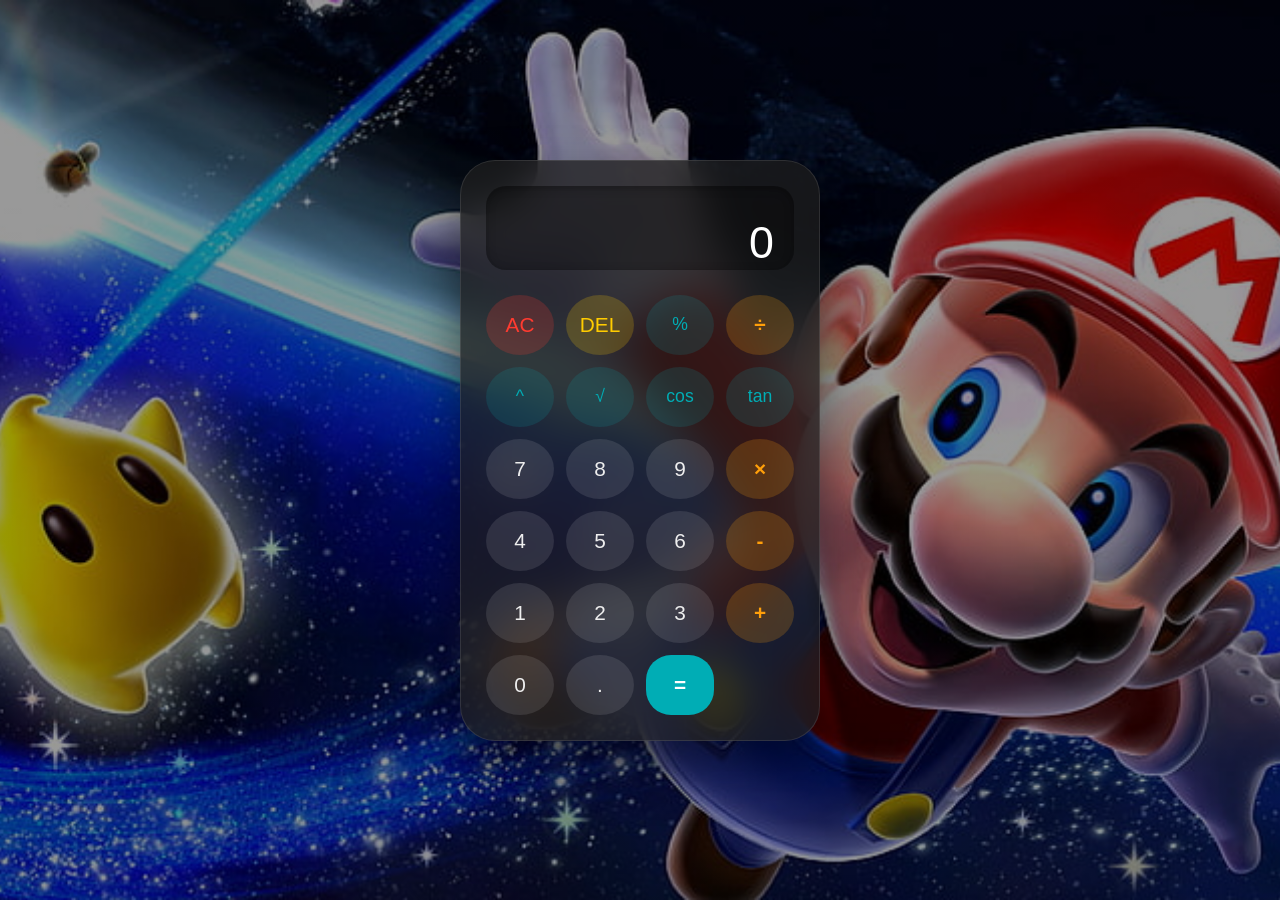
<file: CALCULADORA-JESUS/index.html>
<!DOCTYPE html>
<html lang="es">
<head>
    <meta charset="UTF-8">
    <meta name="viewport" content="width=device-width, initial-scale=1.0">
    <title>Calculadora Científica - Proyecto</title>
    <link rel="stylesheet" href="style.css">
</head>
<body>
    <div class="calculator">
        <div class="display">
            <div id="operation-screen"></div>
            <div id="current-screen">0</div>
        </div>
        
 <div class="keypad">
<button class="btn btn-danger" onclick="allClear()">AC</button><button class="btn btn-warning" onclick="deleteChar()">DEL</button>
<button class="btn btn-sci" onclick="setOperator('%')">%</button>
<button class="btn btn-operator" onclick="setOperator('/')">÷</button>

<button class="btn btn-sci" onclick="setOperator('^')">^</button>
<button class="btn btn-sci" onclick="scientific('sqrt')">√</button>
<button class="btn btn-sci" onclick="scientific('cos')">cos</button>
<button class="btn btn-sci" onclick="scientific('tan')">tan</button>

<button class="btn" onclick="appendNumber('7')">7</button>
<button class="btn" onclick="appendNumber('8')">8</button>
<button class="btn" onclick="appendNumber('9')">9</button>
<button class="btn btn-operator" onclick="setOperator('*')">×</button>

<button class="btn" onclick="appendNumber('4')">4</button>
<button class="btn" onclick="appendNumber('5')">5</button>
<button class="btn" onclick="appendNumber('6')">6</button>
<button class="btn btn-operator" onclick="setOperator('-')">-</button>

<button class="btn" onclick="appendNumber('1')">1</button>
<button class="btn" onclick="appendNumber('2')">2</button>
<button class="btn" onclick="appendNumber('3')">3</button>
 <button class="btn btn-operator" onclick="setOperator('+')">+</button>

<button class="btn btn-double" onclick="appendNumber('0')">0</button>
<button class="btn" onclick="appendNumber('.')">.</button>
<button class="btn btn-equal" onclick="calculate()">=</button>
        </div>
    </div>
    <script src="script.js"></script>
</body>
</html>
</file>
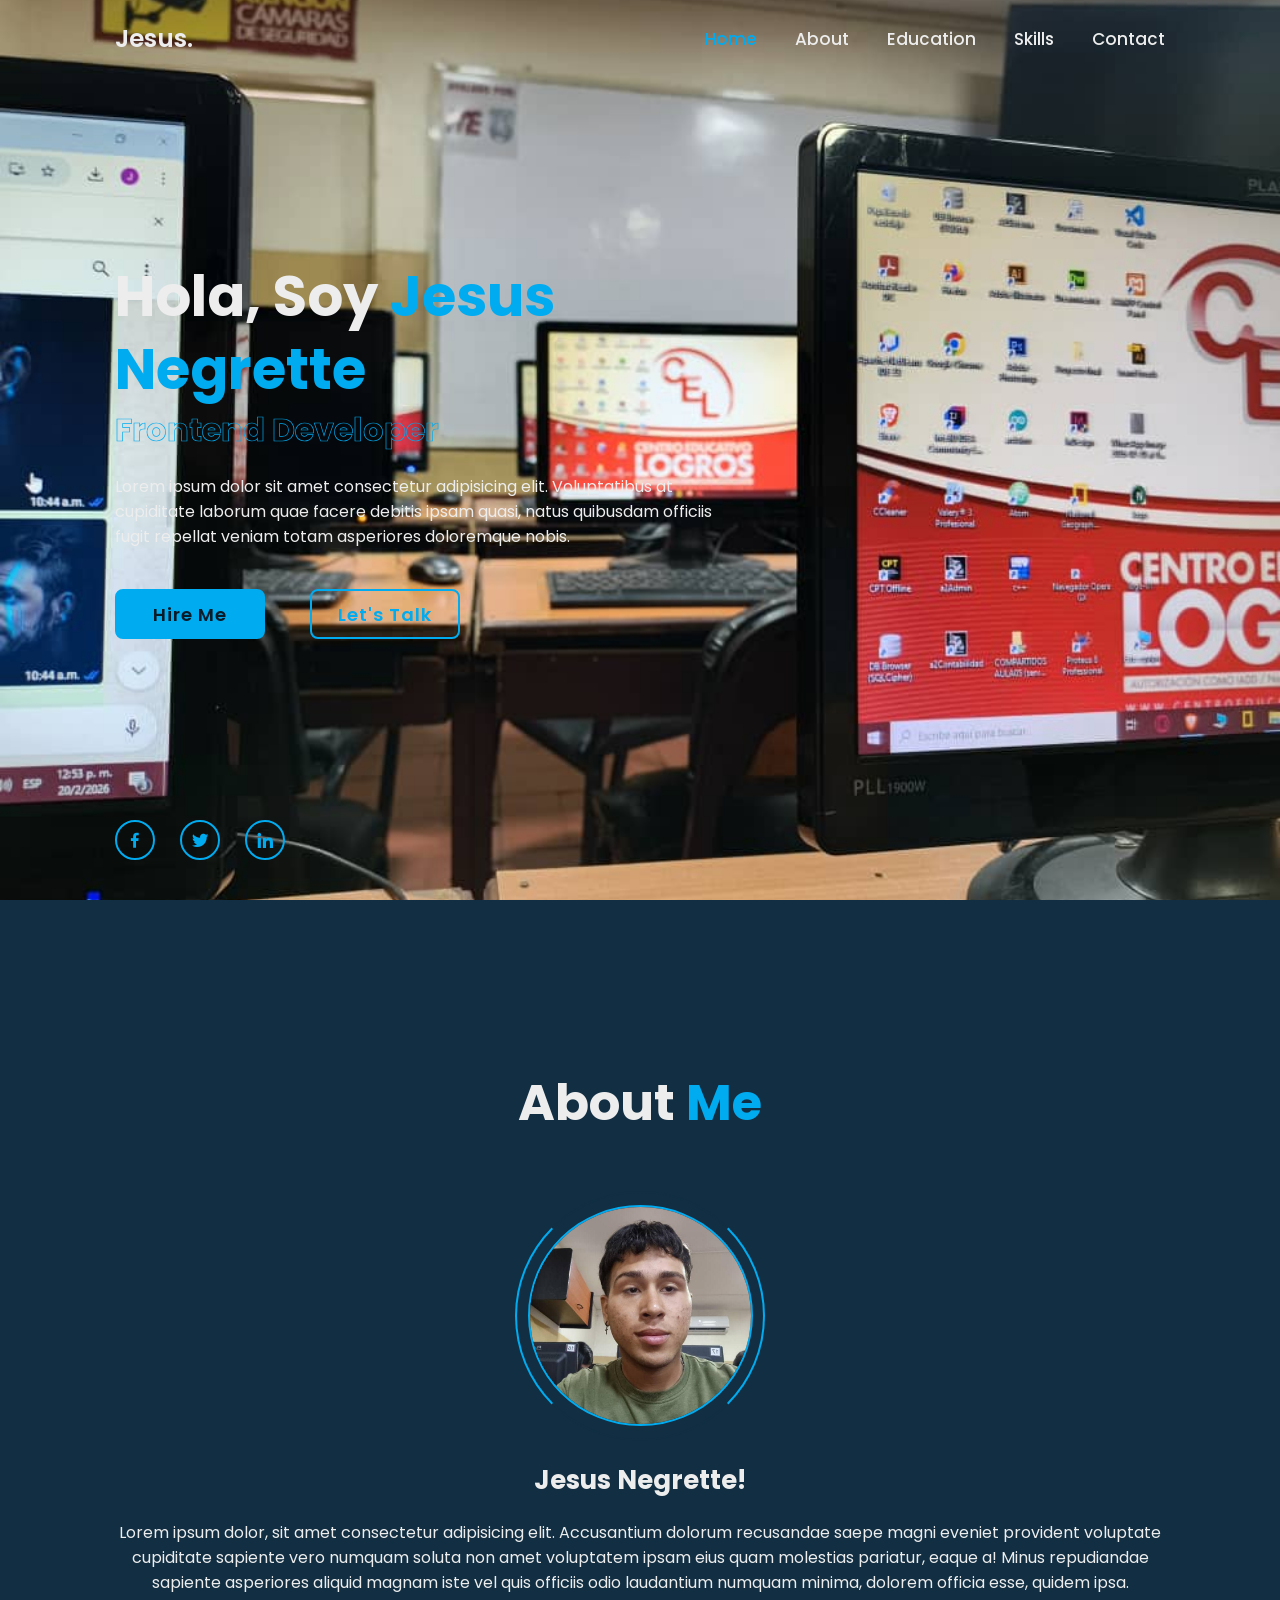
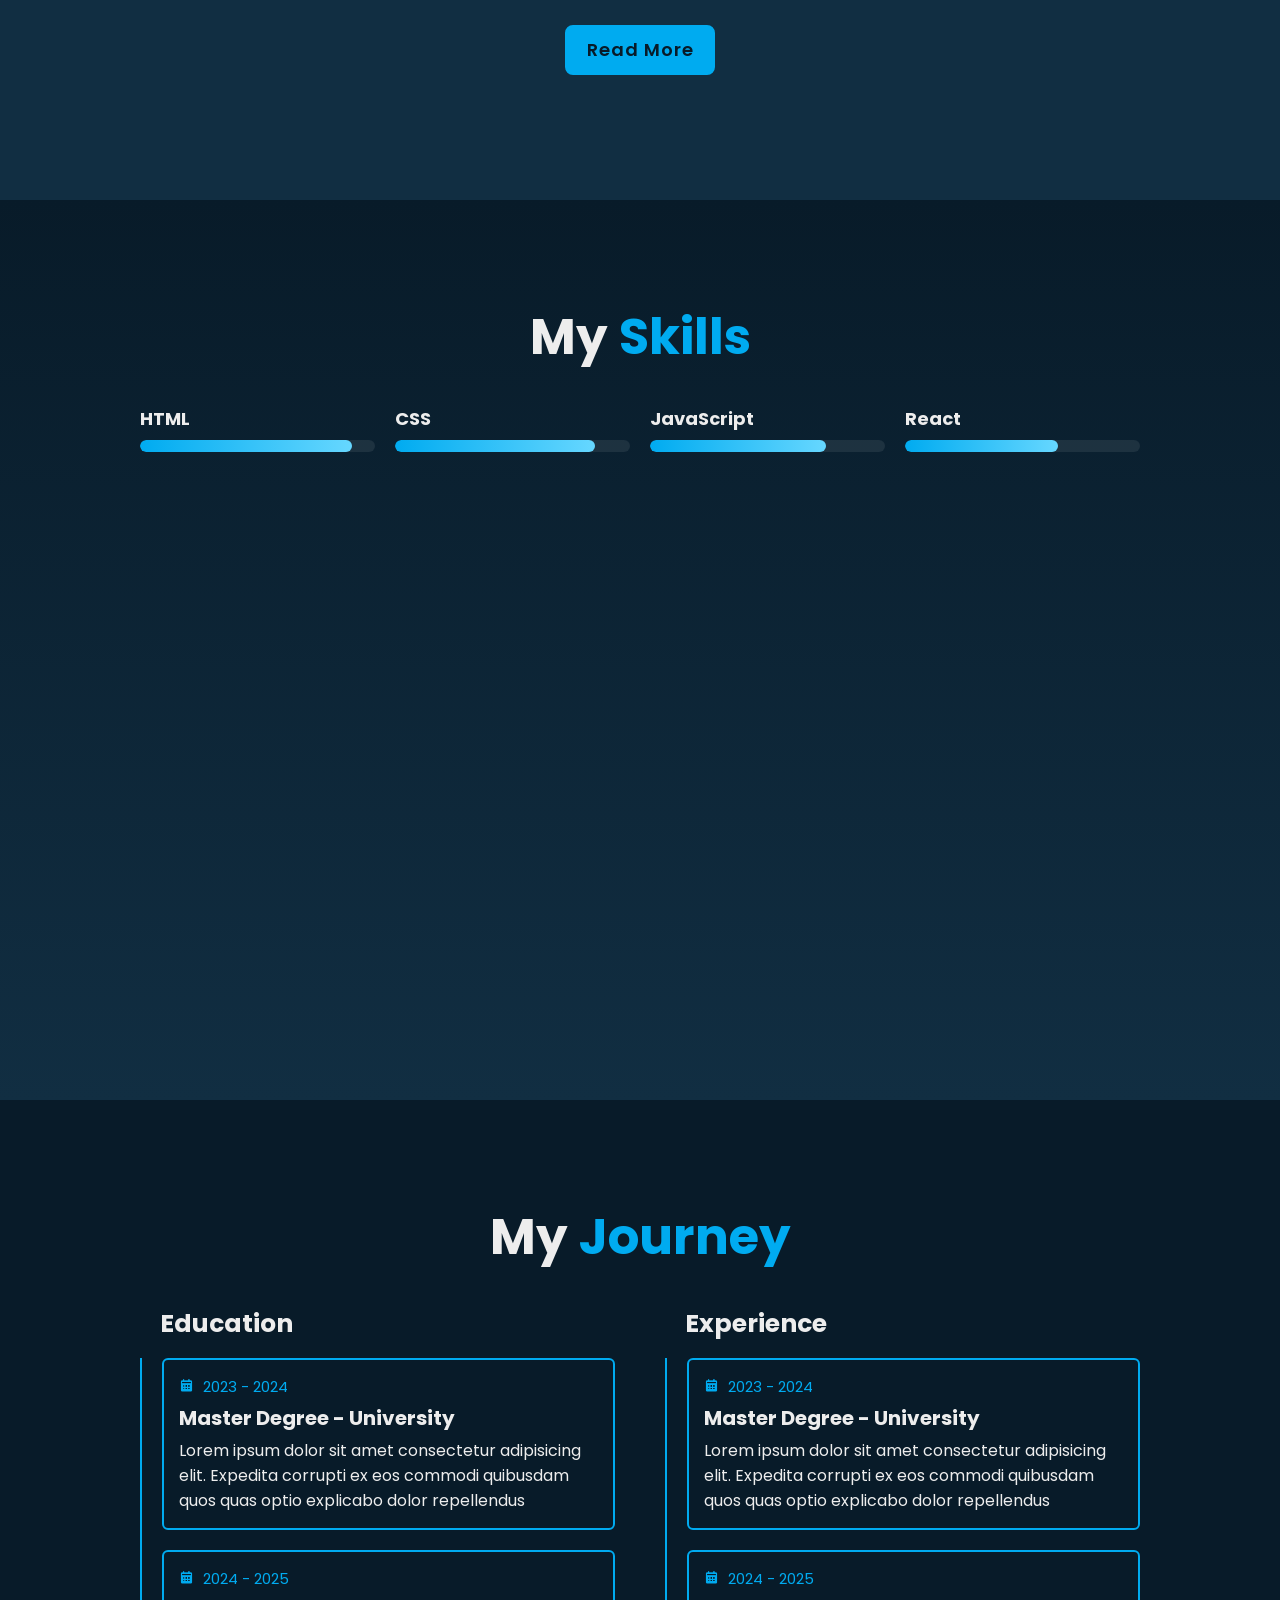
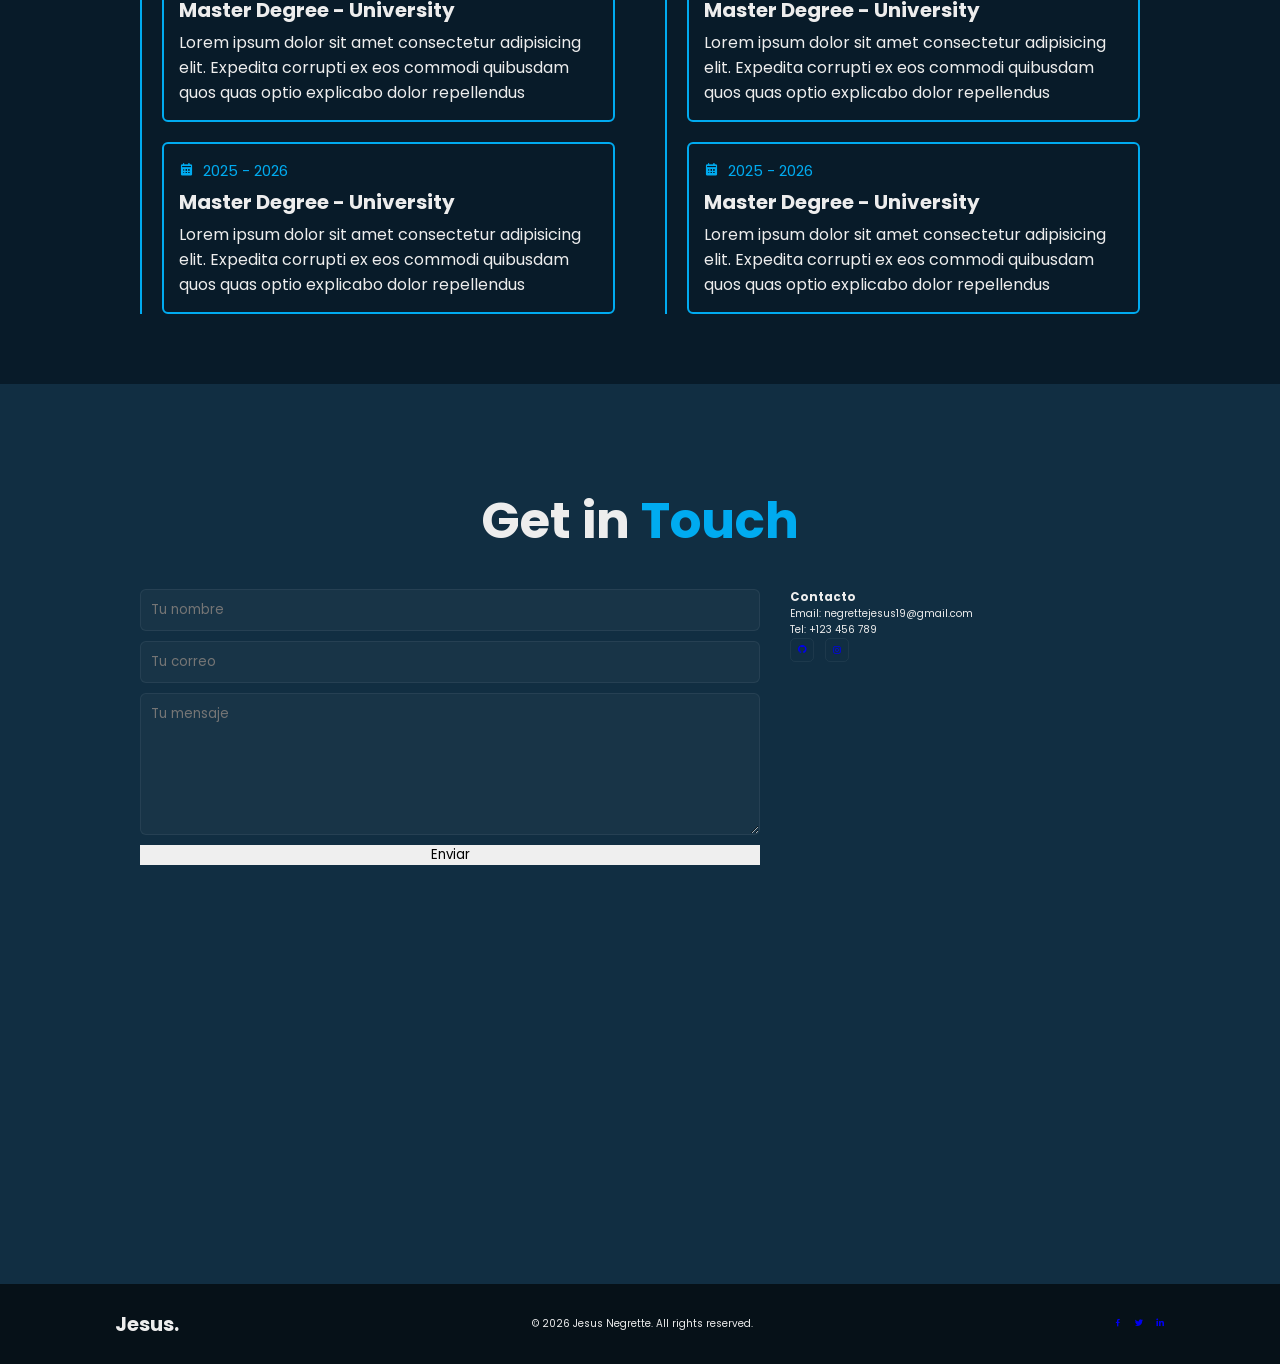
<file: Pagina de portafolio-jesus/index.html>
<!DOCTYPE html>
<html lang="en">
<head>
    <meta charset="UTF-8">
    <meta http-equiv="X-UA-Compatible" content="IE=edge">
    <meta name="viewport" content="width=device-width, initial-scale=1.0">
    <title>Complete Responsive Personal Website HTML CSS Javascript </title>

    <link rel="stylesheet" href="https://cdnjs.cloudflare.com/ajax/libs/font-awesome/5.15.4/css/all.min.css">

    <link rel="stylesheet" href="style.css">



    <!-- box icons -->
    <link href='https://unpkg.com/boxicons@2.1.4/css/boxicons.min.css' rel='stylesheet'>
</head>

<body>


    <!-- header design -->
         <header class="header">
              <a href="#" class="logo">Jesus.</a>

              <div class="bx bx-menu" id="menu-icon"></div>

                      <nav class="navbar">
                        <a href="#home" class="active">Home</a>
                        <a href="#about">About</a>
                        <a href="#education">Education</a>
                        <a href="#skills">Skills</a>
                        <a href="#contact">Contact</a>
                    </nav>
        </header>
    <!-- home section design -->
     <section class="home" id="home">
    <div class="home-content">
        <h1>Hola, Soy <span>Jesus Negrette</span></h1>
        <div class="text-animate">
            <h3>Frontend Developer</h3>
        </div>

        <p>Lorem ipsum dolor sit amet consectetur adipisicing elit. Voluptatibus at cupiditate laborum quae facere
            debitis ipsam quasi, natus quibusdam officiis fugit repellat veniam totam asperiores
            doloremque nobis.
        </p>

        <div class="btn-box">
            <a href="#" class="btn">Hire Me</a>
            <a href="#" class="btn">Let's Talk</a>
        </div>
    </div>
    <!-- overlay para mitad derecha -->
    <div class="home-overlay" aria-hidden="true"></div>

    <div class="home-sci">
            <a href="#"><i class='bx bxl-facebook' ></i></a>
            <a href="#"><i class='bx bxl-twitter' ></i></a>
            <a href="#"><i class='bx bxl-linkedin' ></i></a>
        </div>

</section>

    <!-- about section design -->
<section class="about" id="about">
    <h2 class="heading">About <span>Me</span></h2>

    <div class="about-img">
        <img src="Mifoto.jpg" alt="">
        <span class="circle-spin"></span>
    </div>

    <div class="about-content">
        <h3>Jesus Negrette!</h3>
        <p>Lorem ipsum dolor, sit amet consectetur adipisicing elit. Accusantium dolorum recusandae
            saepe magni eveniet provident voluptate cupiditate sapiente vero numquam soluta non amet
            voluptatem ipsam eius quam molestias pariatur, eaque a! Minus repudiandae sapiente asperiores
            aliquid magnam iste vel quis officiis odio laudantium numquam minima, dolorem officia esse,
            quidem ipsa.</p>

        <div class="btn-box btns">
            <a href="#" class="btn">Read More</a>
        </div>
    </div>
</section>
    <!-- skills section design -->
    <section class="skills" id="skills">
        <h2 class="heading">My <span>Skills</span></h2>
        <div class="skills-row">
            <div class="skill">
                <h3>HTML</h3>
                <div class="skill-bar"><span style="width:90%"></span></div>
            </div>
            <div class="skill">
                <h3>CSS</h3>
                <div class="skill-bar"><span style="width:85%"></span></div>
            </div>
            <div class="skill">
                <h3>JavaScript</h3>
                <div class="skill-bar"><span style="width:75%"></span></div>
            </div>
            <div class="skill">
                <h3>React</h3>
                <div class="skill-bar"><span style="width:65%"></span></div>
            </div>
        </div>
    </section>

   
    
    <!-- education section design -->
<section class="education" id="education">
    <h2 class="heading">My <span>Journey</span></h2>
    <div class="education-row">
        <div class="education-column">
            <h3 class="title">Education</h3>
            <div class="education-box">
                <div class="education-content">
                    <div class="content">
                        <div class="year"><i class='bx bxs-calendar'></i> 2023 - 2024</div>
                        <h3>Master Degree - University</h3>
                        <p>Lorem ipsum dolor sit amet consectetur adipisicing elit. Expedita corrupti ex
                        eos commodi quibusdam quos quas optio explicabo dolor repellendus</p>
                    </div>
                </div>

                <div class="education-content">
                    <div class="content">
                        <div class="year"><i class='bx bxs-calendar'></i> 2024 - 2025</div>
                        <h3>Master Degree - University</h3>
                        <p>Lorem ipsum dolor sit amet consectetur adipisicing elit. Expedita corrupti ex
                        eos commodi quibusdam quos quas optio explicabo dolor repellendus</p>
                    </div>
                </div>

                <div class="education-content">
                    <div class="content">
                        <div class="year"><i class='bx bxs-calendar'></i> 2025 - 2026</div>
                        <h3>Master Degree - University</h3>
                        <p>Lorem ipsum dolor sit amet consectetur adipisicing elit. Expedita corrupti ex
                        eos commodi quibusdam quos quas optio explicabo dolor repellendus</p>
                    </div>
                </div>
            </div>
        </div>

        <div class="education-column">
            <h3 class="title">Experience</h3>
            <div class="education-box">
                <div class="education-content">
                    <div class="content">
                        <div class="year"><i class='bx bxs-calendar'></i> 2023 - 2024</div>
                        <h3>Master Degree - University</h3>
                        <p>Lorem ipsum dolor sit amet consectetur adipisicing elit. Expedita corrupti ex
                        eos commodi quibusdam quos quas optio explicabo dolor repellendus</p>
                    </div>
                </div>

                <div class="education-content">
                    <div class="content">
                        <div class="year"><i class='bx bxs-calendar'></i> 2024 - 2025</div>
                        <h3>Master Degree - University</h3>
                        <p>Lorem ipsum dolor sit amet consectetur adipisicing elit. Expedita corrupti ex
                        eos commodi quibusdam quos quas optio explicabo dolor repellendus</p>
                    </div>
                </div>

                <div class="education-content">
                    <div class="content">
                        <div class="year"><i class='bx bxs-calendar'></i> 2025 - 2026</div>
                        <h3>Master Degree - University</h3>
                        <p>Lorem ipsum dolor sit amet consectetur adipisicing elit. Expedita corrupti ex
                        eos commodi quibusdam quos quas optio explicabo dolor repellendus</p>
                    </div>
                </div>
            </div>
        </div>
    </div>
</section>

 <!-- contact section design -->
    <section class="contact" id="contact">
        <h2 class="heading">Get in <span>Touch</span></h2>
        <div class="contact-row">
            <form class="contact-form" action="#" onsubmit="return false">
                <input type="text" name="name" placeholder="Tu nombre" required />
                <input type="email" name="email" placeholder="Tu correo" required />
                <textarea name="message" rows="6" placeholder="Tu mensaje"></textarea>
                <button class="btn" type="submit">Enviar</button>
            </form>
            <div class="contact-info">
                <h3>Contacto</h3>
                <p>Email: negrettejesus19@gmail.com</p>
                <p>Tel: +123 456 789</p>
                <div class="contact-social">
                    <a href="#"><i class='bx bxl-github'></i></a>
                    <a href="#"><i class='bx bxl-instagram'></i></a>
                </div>
            </div>
        </div>
    </section>

    <!-- footer design -->
    <footer class="footer">
        <div class="footer-container">
            <div class="footer-brand">Jesus.</div>
            <p>© 2026 Jesus Negrette. All rights reserved.</p>
            <div class="footer-sci">
                <a href="#"><i class='bx bxl-facebook' ></i></a>
                <a href="#"><i class='bx bxl-twitter' ></i></a>
                <a href="#"><i class='bx bxl-linkedin' ></i></a>
            </div>
        </div>
    </footer>


    <script src="script.js"></script>
</body>

</html>
</file>
<file: CALCULADORA-JESUS/style.css>
* {
    margin: 0;
    padding: 0;
    box-sizing: border-box;
    font-family: 'Segoe UI', Roboto, Helvetica, Arial, sans-serif;
}

/* Fondo de Pantalla y centrado */
body {
height: 100vh;
display: flex;
justify-content: center; 
align-items: center;
    
background-image: linear-gradient(rgba(0, 0, 0, 0.4), rgba(0, 0, 0, 0.4)), 
url('fondo.jpg'); 
    
background-size: cover;
background-position: center;
background-repeat: no-repeat;
background-attachment: fixed;
overflow: hidden;
}

/* Efecto */
.calculator {
width: 100%;
max-width: 360px;
background: rgba(30, 30, 30, 0.75); 
backdrop-filter: blur(20px);
-webkit-backdrop-filter: blur(20px);
padding: 25px;
border-radius: 35px;
box-shadow: 0 25px 50px rgba(0, 0, 0, 0.5);
border: 1px solid rgba(255, 255, 255, 0.1); 
}

/* Pantalla*/
.display {
background: rgba(0, 0, 0, 0.3);
padding: 2px 20px;
border-radius: 20px;
text-align: right;
margin-bottom: 25px;
color: white;
box-shadow: inset 0 2px 10px rgba(0, 0, 0, 0.3);
}

#operation-screen {
font-size: 1rem;
color: #00adb5;
 height: 1.5rem;
 overflow: hidden;
margin-bottom: 5px;
}

#current-screen {
font-size: 2.8rem;
font-weight: 300;
white-space: nowrap;
overflow: hidden;
text-overflow: ellipsis;
}

/* Teclado */
.keypad {
display: grid;
grid-template-columns: repeat(4, 1fr); 
gap: 12px;
}

/* Botones */
.btn {
height: 60px;
border: none;
border-radius: 50%; 
font-size: 1.3rem;
cursor: pointer;
background: rgba(255, 255, 255, 0.1);
color: #eee;
transition: all 0.2s cubic-bezier(0.4, 0, 0.2, 1);
}

.btn:hover {
background: rgba(255, 255, 255, 0.2);
transform: translateY(-3px);
}

.btn:active {
transform: scale(0.92);
}

/*  Colores*/

.btn-operator {
background: rgba(255, 159, 10, 0.2);
color: #ff9f0a;
font-weight: bold;
}

/* Botones Científicos  */
.btn-sci {
background: rgba(0, 173, 181, 0.15);
color: #00adb5;
font-size: 1.1rem;
}

/* Botones de Control (AC, DEL) */
.btn-danger {
background: rgba(255, 59, 48, 0.2);
color: #ff3b30;
}

.btn-warning {
background: rgba(255, 204, 0, 0.2);
color: #ffcc00;
}

/* Botón de Igual */
.btn-equal {
background: #00adb5;
color: white;
border-radius: 25px;
font-weight: bold;
}

.btn-equal:hover {
    background: #008c94;
}

/* 8. Adaptabilidad */
@media (max-width: 400px) {
.calculator {
max-width: 90%;
padding: 15px;
}
    
.btn {
height: 55px;
font-size: 1.1rem;
}

#current-screen {
font-size: 2.2rem;
}
}
</file>
<file: Pagina de portafolio-jesus/style.css>
@import url('https://fonts.googleapis.com/css2?family=Poppins:wght@300;400;500;600;700;800;900&display=swap');

* {
    margin: 0;
    padding: 0;
    box-sizing: border-box;
    text-decoration: none;
    border: none;
    outline: none;
    scroll-behavior: smooth;
    font-family: 'Poppins', sans-serif;
}

:root {
    --bg-color: #081b29;
    --second-bg-color: #112e42;
    --text-color: #ededed;
    --main-color: #00abf0;
}

html {
    font-size: 62.5%;
    overflow-x: hidden;
}

body {
    background: var(--bg-color);
    color: var(--text-color);
}

.header {
    position: fixed;
    top: 0;
    left: 0;
    width: 100%;
    padding: 2rem 9%;
    background: transparent;
    display: flex;
    justify-content: space-between;
    align-items: center;
    z-index: 100;
}

.logo {
    font-size: 2.5rem;
    color: var(--text-color);
    font-weight: 600;
}

.navbar a {
    font-size: 1.7rem;
    color: var(--text-color);
    font-weight: 500;
    margin-left: 3.5rem;
    transition: .3s;
}

.navbar a:hover {
    color: var(--main-color);
}

.navbar a.active{
    color: var(--main-color);
    }

#menu-icon {
    font-size: 3.6rem;
    color: var(--text-color);
    cursor: pointer;
    display: none;
}

section {
    min-height: 100vh;
    padding: 10rem 9% 2rem;
}

.home {
    display: flex;
    align-items: center;
    padding: 0 9%;
    background-image: url('fondo.jpg');
    background-repeat: no-repeat;
    background-position: center;
    background-size: cover;
}

.home-content {
    max-width: 60rem;
}

.home-content h1 {
    font-size: 5.6rem;
    font-weight: 700;
    line-height: 1.3;
}
.home-content .text-animate {
    position: relative;
    width: 32.8rem;
}

.home-content .text-animate h3 {
    font-size: 3.2rem;
    font-weight: 700;
    color: transparent;
    -webkit-text-stroke: .7px var(--main-color);
}

.home-content p {
    font-size: 1.6rem;
    margin: 2rem 0 4rem;
}

.btn-box {
    position: relative;
    display: flex;
    justify-content: space-between;
    width: 34.5rem;
    height: 5rem;
}

.btn-box .btn {
    position: relative;
    display: inline-flex;
    justify-content: center;
    align-items: center;
    width: 15rem;
    height: 100%;
    background: var(--main-color);
    border: .2rem solid var(--main-color);
    border-radius: .8rem;
    font-size: 1.8rem;
    font-weight: 600;
    letter-spacing: .1rem;
    color: var(--bg-color);
    z-index: 1;
    overflow: hidden;
    transition: .5s;
}
.btn-box .btn:nth-child(2) {
    background: transparent;
    color: var(--main-color);
}

.btn-box .btn:nth-child(2):hover {
    color: var(--bg-color);
}

.btn-box .btn:nth-child(2)::before {
    background: var(--main-color);
}

.btn-box .btn::before {
    content: '';
    position: absolute;
    top: 0;
    left: 0;
    width: 0; /* Cambia 100% por 0 */
    height: 100%;
    background: var(--bg-color);
    z-index: -1;
    transition: .5s;
}
.btn-box .btn:hover::before{
    width: 100%;
}
.home-sci {
    position: absolute;
    bottom: 4rem;
    width: 170px;
    display: flex;
    justify-content: space-between;
}

.home-sci a {
    position: relative;
    display: inline-flex;
    justify-content: center;
    align-items: center;
    width: 40px;
    height: 40px;
    background: transparent;
    border: .2rem solid var(--main-color);
    border-radius: 50%;
    font-size: 20px;
    color: var(--main-color);
    z-index: 1;
    overflow: hidden;
    transition: .5s;
}
.home-sci a::before {
    content: '';
    position: absolute;
    top: 0;
    left: 0;
    width: 0;
    height: 100%;
    background: var(--main-color);
    z-index: -1;
    transition: .5s;
}

.home-sci a:hover::before {
    width: 100%;
}
.home-sci a::before {
    content: '';
    position: absolute;
    top: 0;
    left: 0;
    width: 0;
    height: 100%;
    background: var(--main-color);
    z-index: -1;
    transition: .5s;
}

.home-sci a:hover::before {
    width: 100%;
}.home-imgHover {
    position: absolute;
    top: 0;
    right: 0;
    width: 45%;
    height: 100%;
    background: transparent;
    transition: 3s;
}

.home-imgHover:hover {
    background: var(--bg-color);
    opacity: .8;
}

.about {
    display: flex;
    justify-content: center;
    align-items: center;
    flex-direction: column;
    gap: 2rem;
    background: var(--second-bg-color);
    padding-bottom: 6rem;
}

.heading {
    font-size: 5rem;
    margin-bottom: 3rem;
    text-align: center;
}
span {
    color: var(--main-color);
}

.about-img {
    position: relative;
    width: 25rem;
    height: 25rem;
    border-radius: 50%;
    display: flex;
    justify-content: center;
    align-items: center;
}
.about-img img {
    width: 90%;
    border-radius: 50%;
    border: .2rem solid var(--main-color);
}

.about-img .circle-spin {
    position: absolute;
    top: 50%;
    left: 50%;
    transform: translate(-50%, -50%) rotate(0);
    width: 100%;
    height: 100%;
    border-radius: 50%;
    border-top: .2rem solid var(--second-bg-color);
    border-bottom: .2rem solid var(--second-bg-color);
    border-left: .2rem solid var(--main-color);
    border-right: .2rem solid var(--main-color);
}
.about-content {
    text-align: center;
}

.about-content h3 {
    font-size: 2.6rem;
}

.about-content p {
    font-size: 1.6rem;
    margin: 2rem 0 3rem;
}

.btn-box.btns {
    display: inline-block;
    width: 15rem;
}
.btn-box.btns a::before {
    background: var(--second-bg-color);
}
.education {
    display: flex;
    justify-content: center;
    align-items: center;
    flex-direction: column;
    min-height: auto;
    padding-bottom: 5rem;
}

.education .education-row {
    display: flex;
    flex-wrap: wrap;
    gap: 5rem;
    justify-content: space-between;
    max-width: 1000px;
    margin: 0 auto;
}

.education-row .education-column {
    flex: 0 1 calc(50% - 2.5rem);
    min-width: 28rem;
}

/* Responsive: en pantallas pequeñas apilar columnas */
@media (max-width: 768px) {
    .education-row .education-column {
        flex: 1 1 100%;
        min-width: 0;
    }
}

.education-column .title {
    font-size: 2.5rem;
    margin: 0 0 1.5rem 2rem;
}

.education-column .education-box {
    border-left: .2rem solid var(--main-color);
}

.education-box .education-content {
    position: relative;
    padding-left: 2rem;
}

.education-content .content {
    position: relative;
    padding: 1.5rem;
    border: .2rem solid var(--main-color);
    border-radius: .6rem;
    margin-bottom: 2rem;
}

.education-content .content .year {
    font-size: 1.5rem;
    color: var(--main-color);
    padding-bottom: .5rem;
}

.education-content .content .year i {
    padding-right: .5rem;
}

.education-content .content h3 {
    font-size: 2rem;
}

.education-content .content p {
    font-size: 1.6rem;
    padding-top: .5rem;
}

/* Menu responsive */
@media (max-width: 920px) {
    #menu-icon {
        display: block;
    }

    .navbar {
        position: fixed;
        top: 6.5rem;
        right: -100%;
        width: 60%;
        background: var(--second-bg-color);
        height: calc(100% - 6.5rem);
        padding: 4rem 2rem;
        display: flex;
        flex-direction: column;
        transition: .4s;
    }

    .navbar a {
        margin: 1.5rem 0;
        font-size: 2rem;
    }

    .navbar.active {
        right: 0;
    }

    .home {
        padding: 0 4rem;
        flex-direction: column;
        align-items: flex-start;
    }

    .home-imgHover {
        position: relative;
        width: 100%;
        height: 40rem;
        margin-top: 3rem;
    }

}

/* Sticky header */
.header.sticky {
    background: rgba(8, 27, 41, 0.95);
    backdrop-filter: blur(6px);
    padding: 1.2rem 9%;
}

/* home image hover */
.home-imgHover img {
    width: 100%;
    height: 100%;
    object-fit: cover;
    border-radius: 1rem;
    box-shadow: 0 10px 30px rgba(0,0,0,0.6);
}

/* Skills */
.skills {
    background: linear-gradient(180deg, var(--bg-color), var(--second-bg-color));
    padding-bottom: 6rem;
}
.skills-row {
    max-width: 1000px;
    margin: 0 auto;
    display: grid;
    grid-template-columns: repeat(auto-fit,minmax(220px,1fr));
    gap: 2rem;
}
.skill h3 {
    font-size: 1.8rem;
    margin-bottom: .8rem;
}
.skill-bar {
    width: 100%;
    height: 1.2rem;
    background: rgba(255,255,255,0.08);
    border-radius: .8rem;
    overflow: hidden;
}
.skill-bar span {
    display: block;
    height: 100%;
    background: linear-gradient(90deg,var(--main-color),#66d7ff);
    border-radius: .8rem;
}

/* Contact */
.contact {
    background: var(--second-bg-color);
    padding-bottom: 6rem;
}
.contact-row {
    max-width: 1000px;
    margin: 0 auto;
    display: flex;
    gap: 3rem;
    align-items: flex-start;
}
.contact-form {
    flex: 1 1 60%;
    display: flex;
    flex-direction: column;
    gap: 1rem;
}
.contact-form input, .contact-form textarea {
    padding: 1rem;
    border-radius: .6rem;
    background: rgba(255,255,255,0.03);
    color: var(--text-color);
    border: .1rem solid rgba(255,255,255,0.06);
}
.contact-info {
    flex: 0 0 35%;
}
.contact-social a {
    display: inline-flex;
    margin-right: .8rem;
    padding: .6rem;
    border-radius: .5rem;
    border: .1rem solid rgba(255,255,255,0.05);
}

/* Footer */
.footer {
    background: #061118;
    padding: 2.5rem 9%;
}
.footer-container {
    max-width: 1200px;
    margin: 0 auto;
    display: flex;
    justify-content: space-between;
    align-items: center;
    gap: 1rem;
}
.footer-brand {
    font-size: 2rem;
    font-weight: 700;
}
.footer-sci a {
    margin-left: .8rem;
}

@media (max-width: 768px) {
    .contact-row {
        flex-direction: column;
    }
    .footer-container { flex-direction: column; gap: .8rem; align-items: flex-start }
}
</file>
